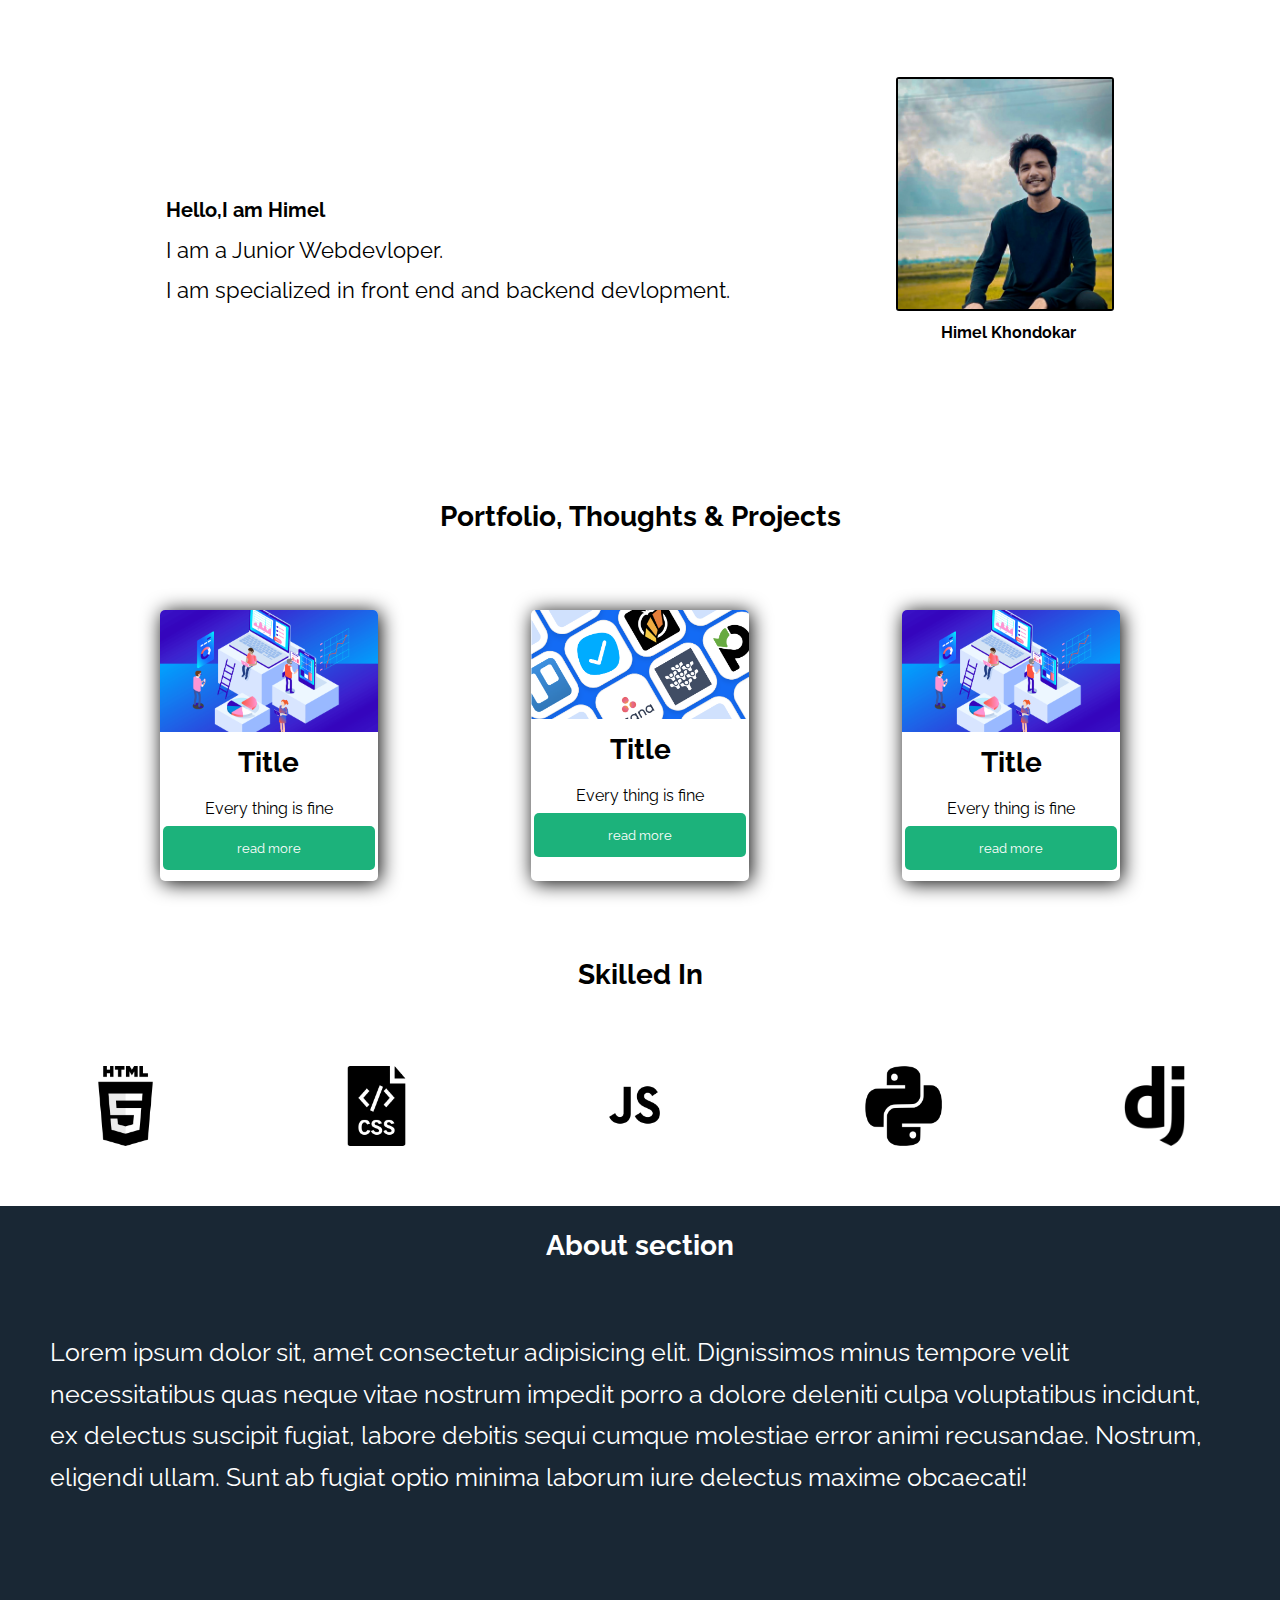
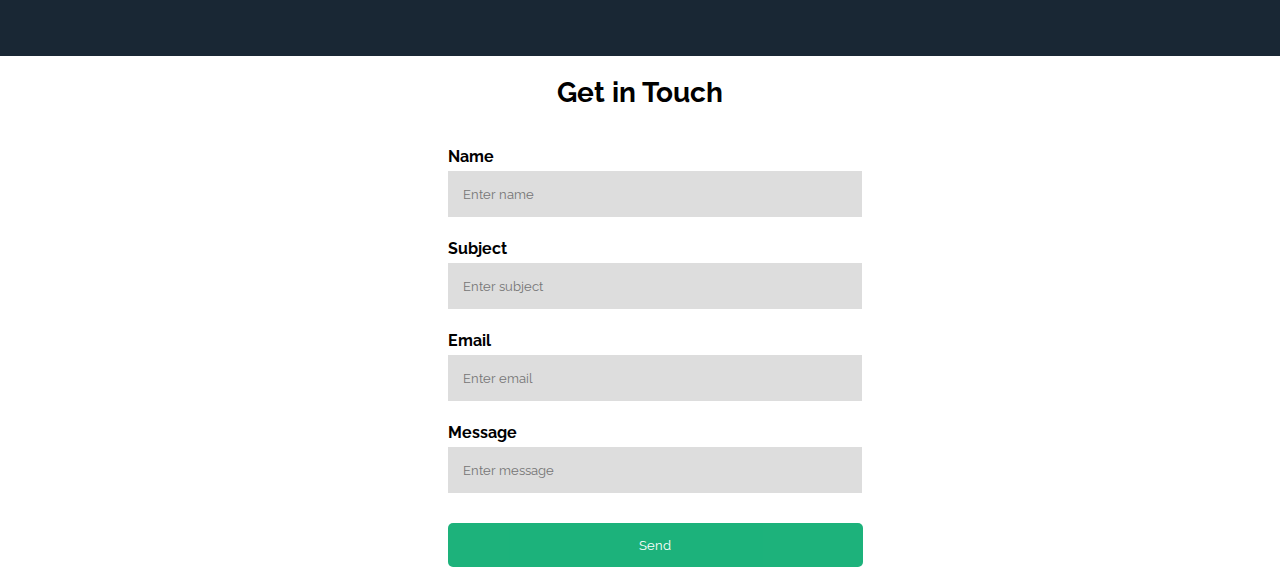
<file: index.html>
<!DOCTYPE html>
<html lang="en">
<head>
    <meta charset="UTF-8">
    <meta http-equiv="X-UA-Compatible" content="IE=edge">
    <meta name="viewport" content="width=device-width, initial-scale=1.0">
    <link rel="stylesheet" type="text/css" href="CSS/index.css">
    <link rel="preconnect" href="https://fonts.googleapis.com">
<link rel="preconnect" href="https://fonts.gstatic.com" crossorigin>
<link href="https://fonts.googleapis.com/css2?family=Raleway:wght@300&display=swap" rel="stylesheet">
    <title>Document</title>
</head>
<body>
    <div class="box1">
        <div class="heading">
            <h1>Hello,I am Himel</h1>
            <p>I am a Junior Webdevloper.<br>
            I am specialized in front end and backend devlopment.</p>
        </div>
        <div class="photo">
            <img src="Image/himel.jpg" alt="Himel">
            <p>Himel Khondokar</p>
        </div>
    </div>
    <h3>Portfolio, Thoughts & Projects</h3>
    <div class="box2 about"> 
        <div class="card">
			<div class="image">
				<img src="Image/prj_img.png">
			</div>
			<div class="title">
				<h3>Title</h3>
			</div>
			<div class="des">
				<p>Every thing is fine</p>
				<button>read more</button>
			</div>
		</div>
        <div class="card">
			<div class="image">
				<img src="Image/prj_img2.png">
			</div>
			<div class="title">
				<h3>Title</h3>
			</div>
			<div class="des">
				<p>Every thing is fine</p>
				<button>read more</button>
			</div>
		</div>
        <div class="card">
			<div class="image">
				<img src="Image/prj_img.png">
			</div>
			<div class="title">
				<h3>Title</h3>
			</div>
			<div class="des">
				<p>Every thing is fine</p>
				<button>read more</button>
			</div>
		</div>
    </div>
	<h3>Skilled In</h3>
	<div class="box3 skill_section">
		<div class="circle">
			<img src="Image/html5-logo-31814-256x256.ico" alt="html">
		</div>
		<div class="circle">
			<img src="Image/css-solid.png" alt="css">
		</div>
		<div class="circle" id="js">
			<img src="Image/js_black.ico" alt="js">
		</div>
		<div class="circle">
			<img src="Image/python-256.ico" alt="js">
		</div>
		<div class="circle">
			<img src="Image/prog-django_icon-icons.com_50802.png" alt="js">
		</div>
	</div>
	<div class="box4">
		<h3>About section</h3>
		<p>Lorem ipsum dolor sit, amet consectetur adipisicing elit. Dignissimos minus tempore velit necessitatibus quas neque vitae nostrum impedit porro a dolore deleniti culpa voluptatibus incidunt, ex delectus suscipit fugiat, labore debitis sequi cumque molestiae error animi recusandae. Nostrum, eligendi ullam. Sunt ab fugiat optio minima laborum iure delectus maxime obcaecati!
		</p>
	</div>
	<div class="contact">
		<h3>Get in Touch</h3>
		<form class="dod">
			<div class="style">
				<label for="name"><b>Name</b></label>
				<br>
				<input type="text" name="name" placeholder="Enter name">
			</div>
			<div class="style">
				<label for="subject"><b>Subject</b></label>
				<br>
				<input type="text" name="subjct" placeholder="Enter subject">
			</div>
			<div class="style">
				<label for="email"><b>Email</b></label>
				<br>
				<input type="text" name="email" placeholder="Enter email">
			</div>
			<div class="style">
				<label for="message"><b>Message</b></label>
				<br>
				<input type="text" name="message" placeholder="Enter message">
			</div>
			<div class="clearfix">
				<button type="submit" class="signupbtn">Send</button>
			</div>
			</div>
		</form>
	</div>
</body>
</html>
</file>
<file: CSS/index.css>
*{
    padding: 0px;
    margin: 0px;
    font-family:  'Raleway', sans-serif;
}

.box1{
    display: flex;
    flex-direction: row;
    justify-content:space-evenly;
    height: 500px;
}

.photo{
    height: 46%;
    width: 214px;
    margin-top: 6%;
    border: 2px black solid;
    border-radius: 3px;
}

.photo img{
    height: 100%;
    width: 100%;
    object-fit: cover;
}

.photo p{
    font-family: inherit;
    margin-top: 10px;
    margin-left: 7px;
    font-style: bold;
    text-align: center;
    font-weight: bold;
}

.heading{
    align-self: center;
    line-height: 40px;
}

.heading p{
    font-size: 22px;
}

.box2{
    display: flex;
    justify-content: center;
}

h3{
    font-size: 28px;
    text-align: center;
}

/*card style*/

.card{
    width: 17%;
    float: left;
    box-shadow: 2px 2px 20px black;
    border-radius: 5px; 
    margin: 6%;
   }

.image img{
 width: 100%;
 border-top-right-radius: 5px;
 border-top-left-radius: 5px;
}

.title{
 text-align: center;
 padding: 10px;
}

h1{
 font-size: 20px;
}

.des{
 padding: 3px;
 text-align: center;
 padding-top: 10px;
 border-bottom-right-radius: 5px;
 border-bottom-left-radius: 5px;
}

button{
 margin-top: 40px;
 margin-bottom: 10px;
 background-color: white;
 border: 1px solid black;
 border-radius: 5px;
 padding:10px;
}

button:hover{
 background-color: black;
 color: white;
 transition: .5s;
 cursor: pointer;
}

/* ---------card style end-----*/

/*-----skilled section------*/

.box3{
    display: flex;
    flex-direction: row;
    justify-content: space-around;
    align-items: center;
    height: 200px;
    margin-top: 15px;

}

#js{
    margin-top: -32px;
    margin-right: 25px;
}

.circle{
    width: 6%;
    height: 40%;
}

.circle img{
    height: 100%;
    width: 100%;
}

/*-----skilled section------*/

/*-----About section------*/

.box4{
    box-sizing: border-box;
    background-color: #192734;
    height: 450px;
    color: white;
}
.box4 h3{
    color: white;
    padding-top: 23px;
}
.box4 p{
    margin-top: 20px;
    padding: 50px;
    font-size: 25px;
    line-height: 167%;
}

/*-----About section------*/

/*---contact section----*/


.contact{
    box-sizing: border-box;
    padding-top: 20px;
    height: 500px;

    
}

.dod{
    width: 30%;
    margin-left: 35%;
    margin-top: 3%;
    
}

input[type=text], input[type=password] {
	width: 100%;
	padding: 15px;
	margin: 5px 4px 22px 0px;
	display: inline-block;
	border: none;
	background: #f1f1f1;
}

input[type=text], input[type=password]:focus {
	background-color: #ddd;
	outline: none;
}

button{
	background-color: #04AA6D;
	color: white;
	padding: 14px 20px;
	margin: 8px 0;
	border: none;
	cursor: pointer;
	width: 100%;
	opacity: 0.9;
}

button:hover{
	opacity: 1;
}

.signupbtn {
    width: 108%;
}

.clearfix::after {
  content: "";
  clear: both;
  display: table;
}

/*---contact section----*/
</file>
